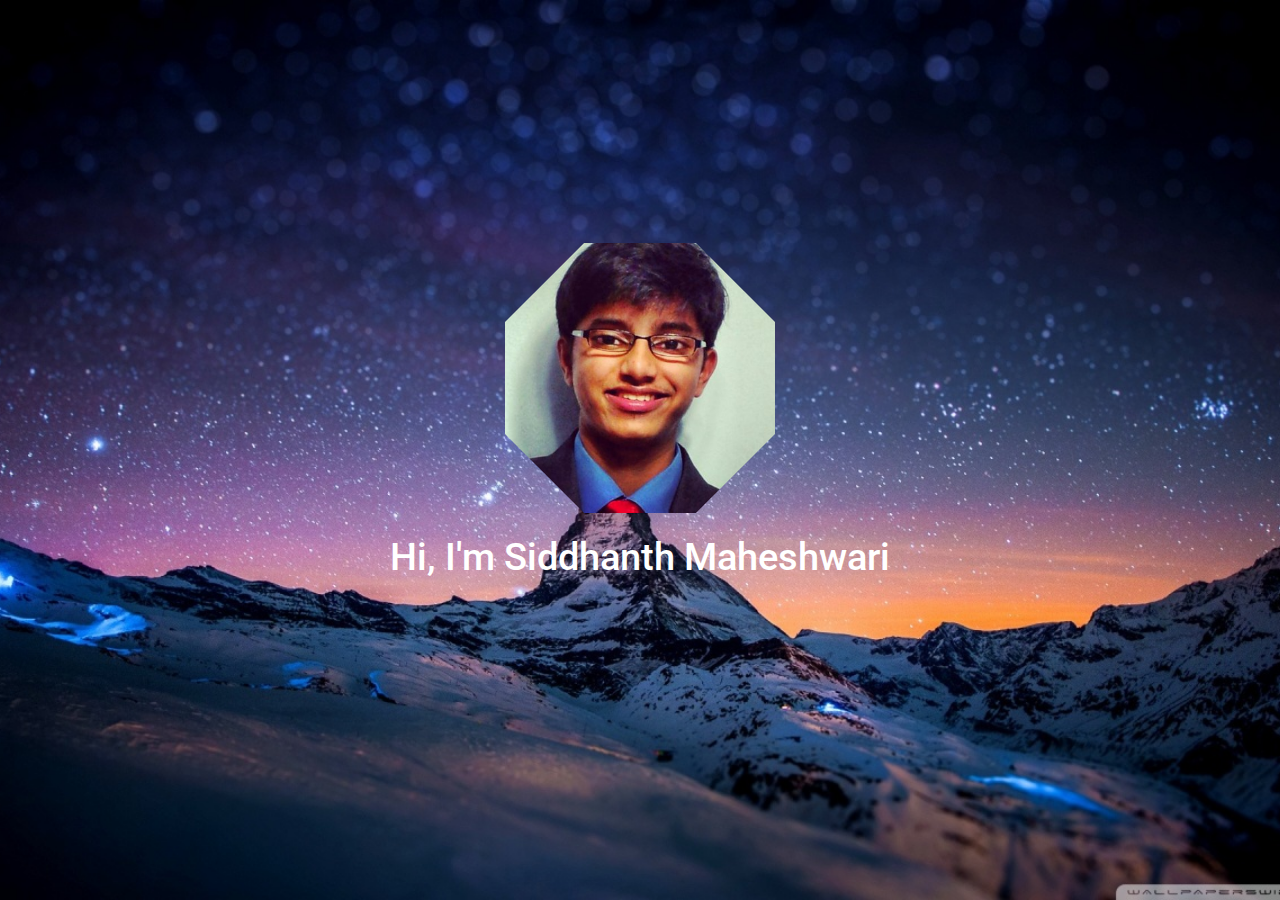
<file: index_welcome.html>
<html>
<head>
    <meta charset="utf-8" />
    <meta name="description" content="Resume in works" />
    <meta name="viewport" content="width=device-width, minimum-scale=1.0, initial-scale=1.0, user-scalable=yes">
    <link rel="shortcut icon" href="img/watch.png" type="image/png">
    <title>
    	Sidd's Website
    </title>
    
    <link href='http://fonts.googleapis.com/css?family=Roboto' rel='stylesheet' type='text/css'>
    <link rel="stylesheet" href="http://weloveiconfonts.com/api/?family=zocial">

    <!-- Latest compiled and minified CSS -->
    <link rel="stylesheet" href="https://maxcdn.bootstrapcdn.com/bootstrap/3.3.5/css/bootstrap.min.css">
    <link rel="stylesheet" type="text/css" href="css/main_welcome.css" />
    <link rel="stylesheet" href="css/animate.css">
</head>
<body>
    <section class = "top_section">
        <div class="container-fluid">
            <div class="row">

                <div class="hsContainer">
         
                    <div class="hsContent">
                        <div class="octo">
                            <div class="octo1">
                                 <img src="img/sidd2.jpg" alt="My picture" width="320" height="316" class="img-responsive animated fadeIn" />
                             </div>
                        </div>
                        <h2 class="animated fadeInUp">Hi, I'm Siddhanth Maheshwari</h2>
                        <div class="contact twitter">
                            <a class="zocial-twitter" href="#" target="_blank"></a>
                        </div>    

                        <div class="contact facebook">
                            <a class="zocial-facebook" href = "https://www.facebook.com/siddhanthm" target="_blank"></a>
                        </div>
                         <div class="contact googleplus">   
                            <a class="zocial-googleplus" href = "https://plus.google.com/114743610020885689740/posts" target="_blank"></a>
                        </div>
                        <div class="contact github">  
                            <a class="zocial-github" href= "https://github.com/siddhanthm" target="_blank"></a>
                        </div>
                    </div>
                </div>   
            </div>
        </div>
    </section>
</body>
</html>
</file>
<file: css/main_welcome.css>
.top_section
{
	background-image: url('../img/mountain.jpg');
	background-position: center center;
	background-repeat: no-repeat;
	background-attachment: fixed;
	background-size: cover;
	height: 100%;
	width: 100%;
}

.hsContainer {
	display: table;
	table-layout: fixed;
	width: 100%;
	height: 100%;
	overflow: hidden;
	position: relative;
}

.hsContent {
	max-width: 450px;

	display: table-cell;
	vertical-align: middle;
	color: #ebebeb;
	padding: 0 8%;
	text-align: center
}
	.hsContent h2{
		color: #ffffff;
		font-size: 3vw;
		line-height: 48px;
		margin-bottom: 12px;
		font-family: 'Roboto', sans-serif;
	}
	.hsContent p {
		max-width: 30%;
		font-size: 2vw;

		margin: 0 auto;
		color: #b2b2b2;
	}
	.hsContent a {
		color: #b2b2b2;
		text-decoration: none;
		margin : 40px auto;
		min-width: 48px;
		min-height: 49px;
	}

	.twitter a{
		color: #008744;
	}
	.facebook a{
		color: #0057e7;
	}
	.googleplus a{
		color: #d62d20;
	}

	.github a{
		color: #ffa700;
	}


	.hsContent a:hover{
		color: white;
	}


	.contact{
		margin-top: 60px;
		width: 20%;
		display: inline-block;
	}

	.hsContent [class*="zocial-"]:before {
		font-family: 'zocial', sans-serif;
		font-size: 2vw;
	}
	.bgBlack {
		background-color: rgba(0,0,0,0.75);
		padding: 3px 10px;
	}




.octo, .octo div {
  margin: 0 auto;
  transform-origin: 50% 50%;
  overflow: hidden;
  width: 300px;
  height: 300px;
}
.octo, .octo div {
  width: 270px;
  height: 270px;
}
.octo {
  transform: rotate(45deg);
}
.octo1 {
  transform: rotate(-45deg);
}
</file>
